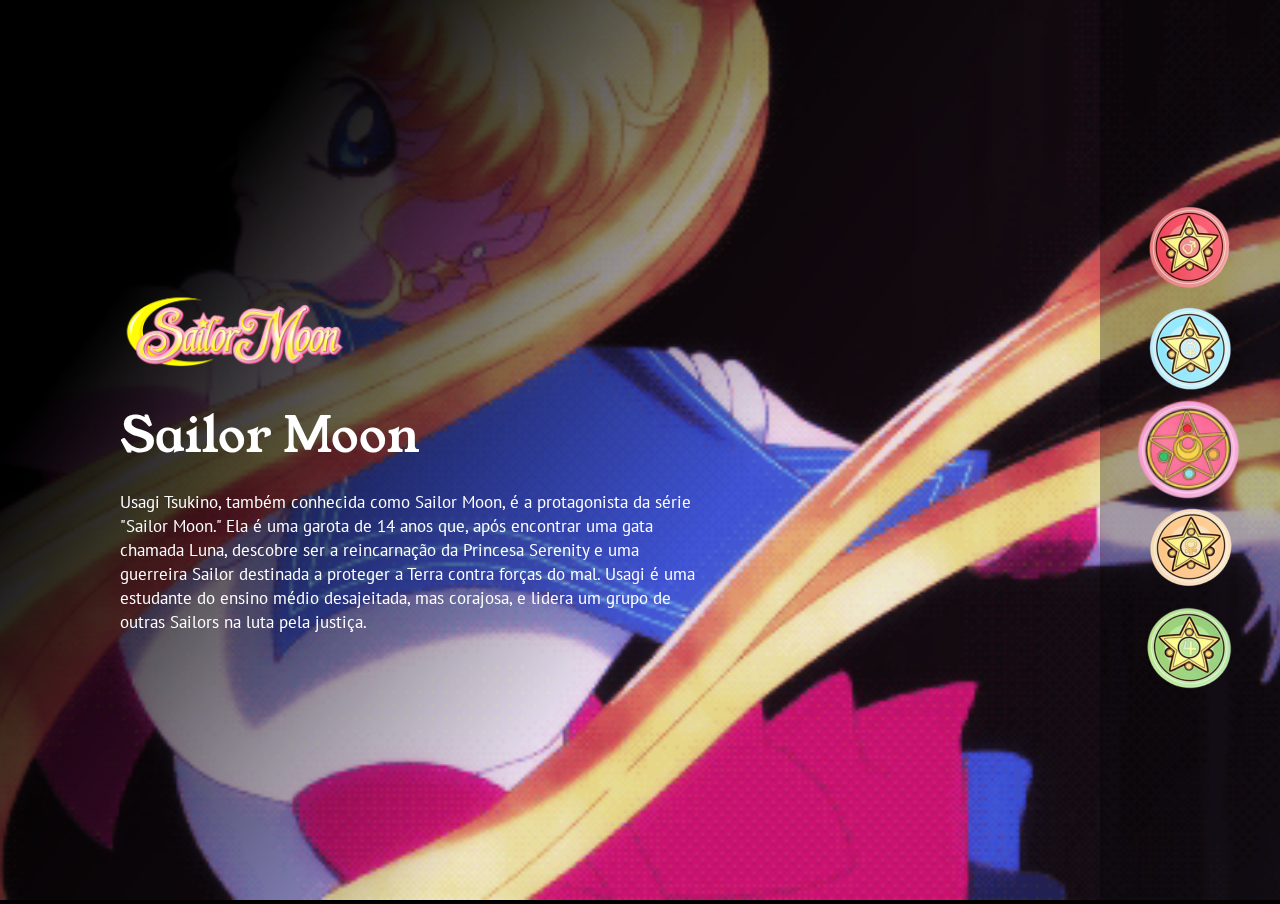
<file: index.html>
<!DOCTYPE html>
<html lang="pt-br">
<head>
    <meta charset="UTF-8">
    <meta name="viewport" content="width=device-width, initial-scale=1.0">
    <!-- Font -->
    <link rel="preconnect" href="https://fonts.googleapis.com">
    <link rel="preconnect" href="https://fonts.gstatic.com" crossorigin>
    <link href="https://fonts.googleapis.com/css2?family=Rubik&family=Secular+One&display=swap" rel="stylesheet">
    <link rel="preconnect" href="https://fonts.googleapis.com">
    <link rel="preconnect" href="https://fonts.gstatic.com" crossorigin>
    <link href="https://fonts.googleapis.com/css2?family=PT+Sans&family=Young+Serif&display=swap" rel="stylesheet">
    
    <!--CSS-->
    <link rel="stylesheet" href="./src/css/reset.css">
    <link rel="stylesheet" href="./src/css/styles.css">
    <link rel="stylesheet" href="./src/css/responsive.css">
    <title>Sailor Moon</title>
</head>
<body>
    <!-- Local principal-->
    <main class="personagens">
        <div class="personagem">
            <img class="image" src="./src/images/sailormars.gif" alt="Imagem da personagem Sailor Mars">
            <div  class="conteudo">
                <i class="logo"></i>
                <h2 class="nome-personagem">Sailor Mars</h2>
                <p class="descricao">Rei Hino, também conhecida como Sailor Mars, é uma das guerreiras Sailor na série "Sailor Moon." Ela é uma sacerdotisa de cabelos escuros e habilidosa em feitiçaria e fogo. Rei é uma das aliadas de Usagi Tsukino (Sailor Moon) na luta contra as forças do mal.</p>
            </div>
        </div>

        <div class="personagem">
            <img class="image" src="./src/images/sailormercury.gif" alt="Imagem da personagem Sailor Mercury">
            <div  class="conteudo">
                <i class="logo"></i>
                <h2 class="nome-personagem">Sailor Mercury</h2>
                <p class="descricao">Ami Mizuno, também conhecida como Sailor Mercury, é uma das personagens principais da série Sailor Moon. Ela é retratada como uma estudante calma, paciente, racional e altamente estudiosa. Como Sailor Mercury, ela utiliza seus poderes da água e inteligência para ajudar na luta contra as forças do mal.</p>
            </div>
        </div>


        <div class="personagem selected">
            <img class="image" src="./src/images/sailormoon.gif" alt="Imagem da personagem Sailor Moon">
            <div  class="conteudo">
                <i class="logo"></i>
                <h2 class="nome-personagem">Sailor Moon</h2>
                <p class="descricao"> Usagi Tsukino, também conhecida como Sailor Moon, é a protagonista da série "Sailor Moon." Ela é uma garota de 14 anos que, após encontrar uma gata chamada Luna, descobre ser a reincarnação da Princesa Serenity e uma guerreira Sailor destinada a proteger a Terra contra forças do mal. Usagi é uma estudante do ensino médio desajeitada, mas corajosa, e lidera um grupo de outras Sailors na luta pela justiça.</p>
            </div>
        </div>


        <div class="personagem">
            <img class="image" src="./src/images/sailorvenus.gif" alt="Imagem da personagem Sailor Venus">
            <div  class="conteudo">
                <i class="logo"></i>
                <h2 class="nome-personagem">Sailor Venus</h2>
                <p class="descricao">Minako Aino,também conhecida como Sailor Venus, é uma das protagonistas da série Sailor Moon. Ela é a Guardiã do Amor e da Beleza, sendo reconhecida por sua determinação e poderes ligados ao planeta Vênus. Minako é uma das Sailor Senshi originais e desempenha um papel fundamental na luta contra as forças do mal, usando seu lema "Em nome do amor, vou puni-los!" como Sailor Venus.</p>
            </div>
        </div>

        <div class="personagem">
            <img class="image" src="./src/images/sailorjupiter.gif" alt="Imagem da personagem Sailor Jupiter">
            <div  class="conteudo">
                <i class="logo"></i>
                <h2 class="nome-personagem">Sailor Jupiter</h2>
                <p class="descricao">Sailor Jupiter, também conhecida como Makoto Kino, é uma das Sailor Senshi da série Sailor Moon. Ela é a Guardiã do Trovão e da Coragem, possuindo poderes relacionados ao trovão, luz, céu e árvore. Makoto é uma forte aluna que se transforma em uma das heroínas do grupo, destacando-se por sua força física e habilidades de combate.</p>
            </div>
        </div>

    </main>
    <!-- Botões do lado do main-->
    <ul class="botoes">
        <li>
            <button class="botao">
                <img src="./src/images/logotransparent/sailormarslogo.png" alt="Sailor Mars broche">
            </button>
        </li>
        <li>
            <button class="botao">
                <img src="./src/images/logotransparent/sailormercurylogo.png" alt="Sailor Mercury broche">
            </button>        
        </li>

        <li>
            <button class="botao selected">
                <img src="./src/images/logotransparent/sailormoonlogo.png" alt="Sailor Moon broche">
            </button>        
        </li>

        <li>
            <button class="botao">
                <img src="./src/images/logotransparent/sailorvenuslogo.png" alt="Sailor Venus broche">
            </button>        
        </li>

        <li>
            <button class="botao">
                <img src="./src/images/logotransparent/sailorjupiterlogo.png" alt="Sailor Jupiter broche">
            </button>        
        </li>
    </ul>

<script src="./src/js/index.js"></script> <!-- quer ser carregado por ultimo -->
</body>
</html>
</file>
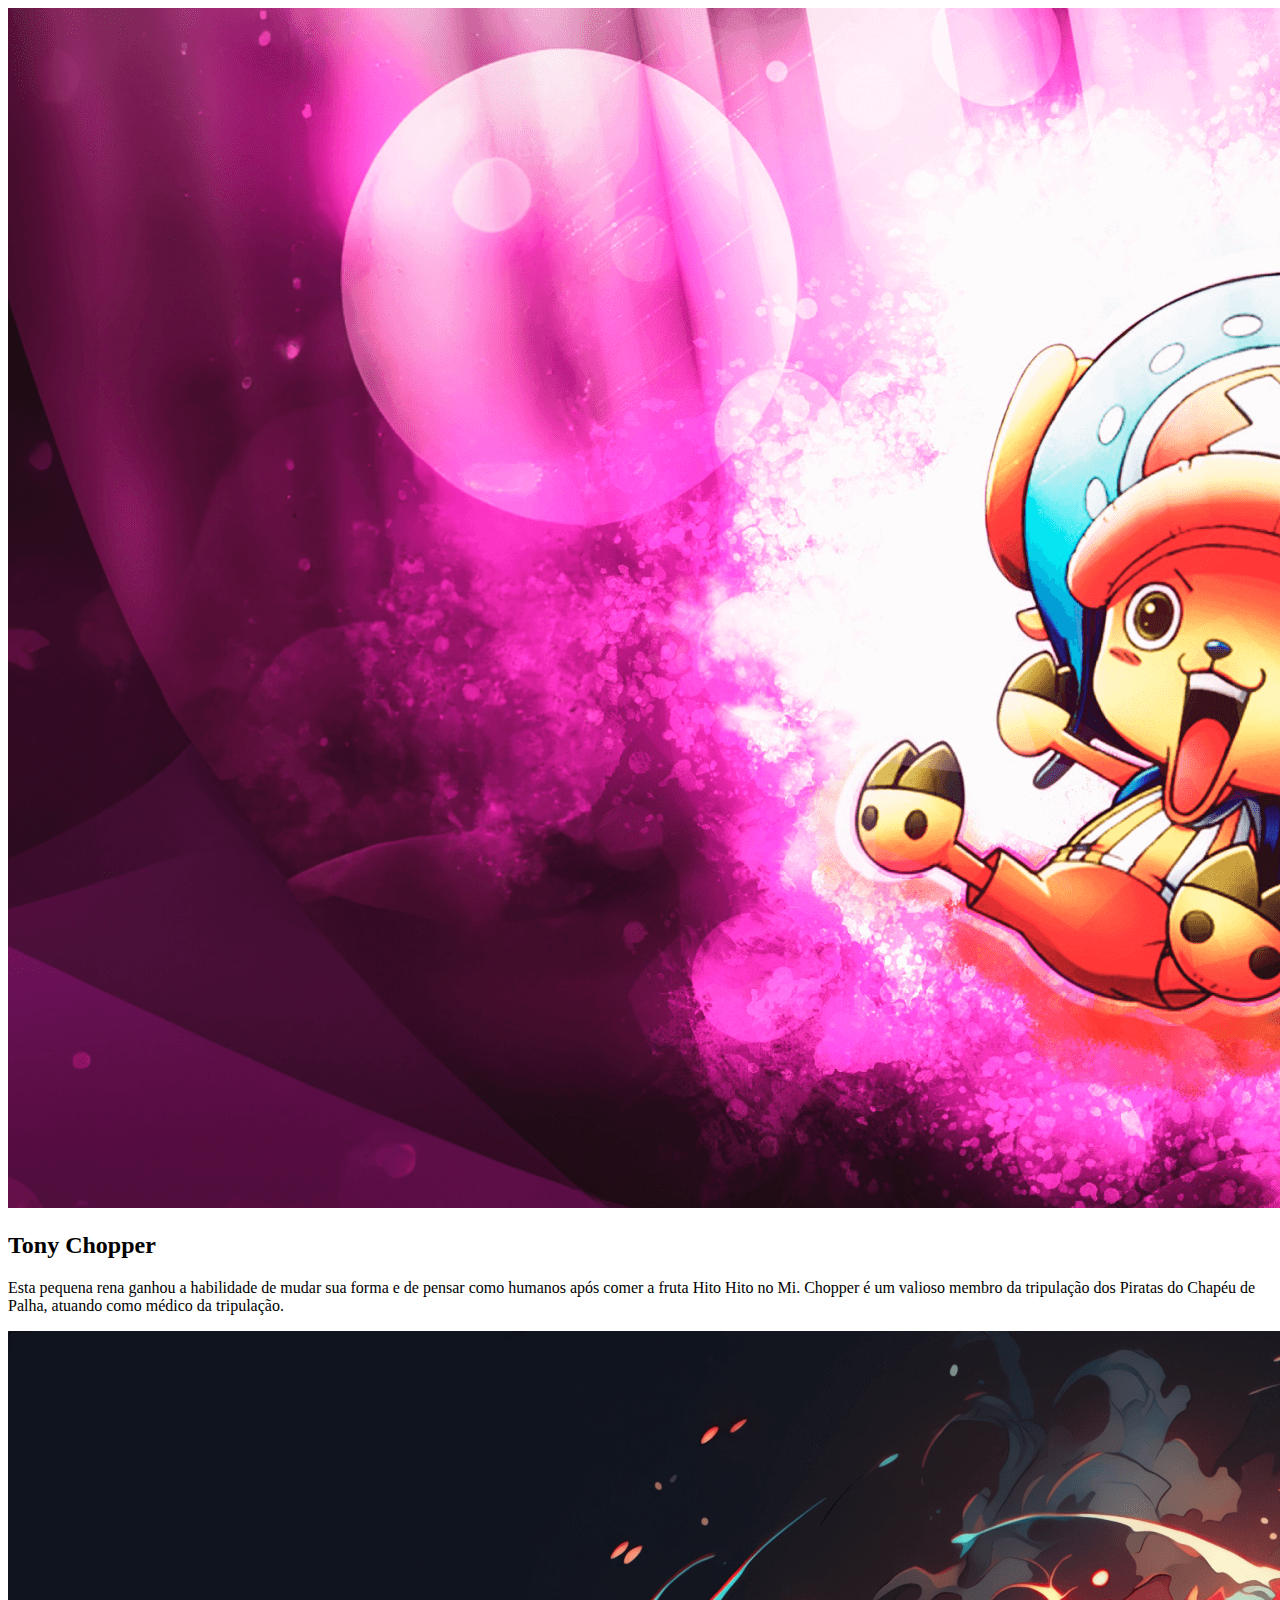
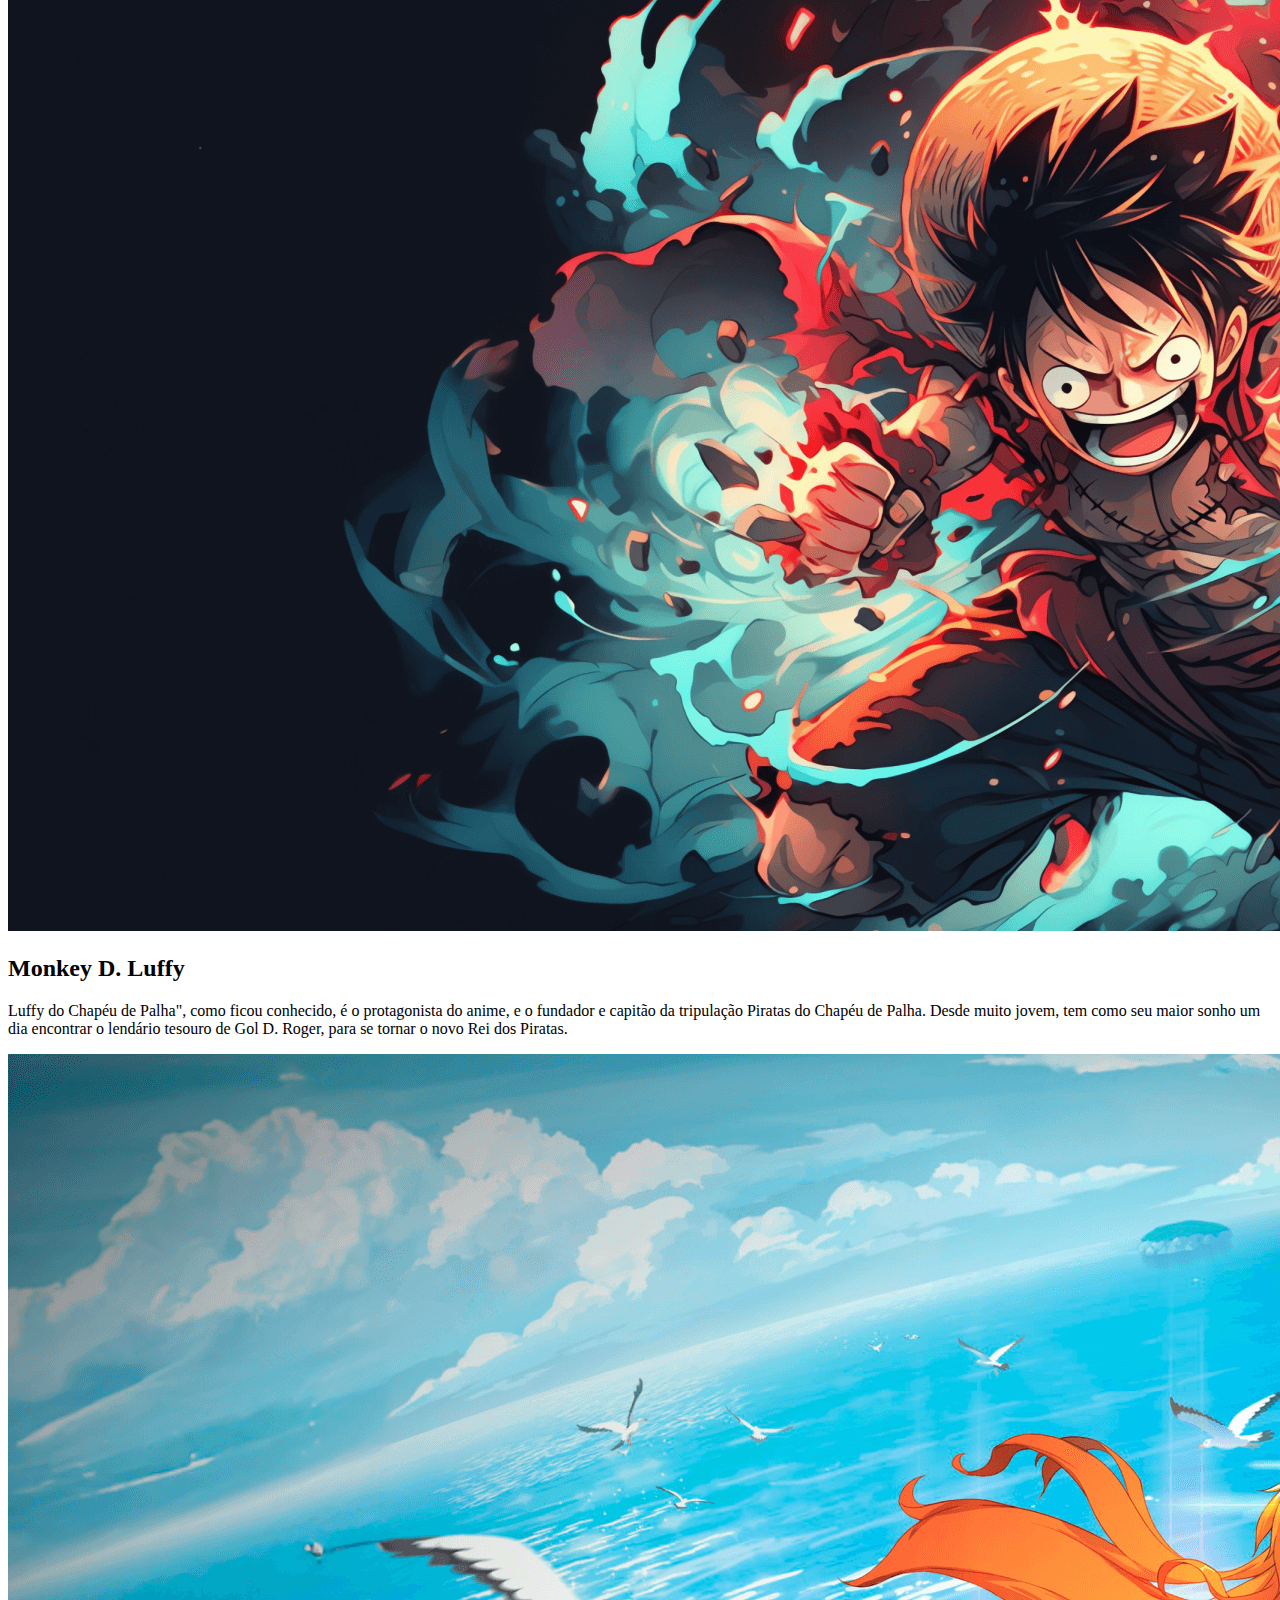
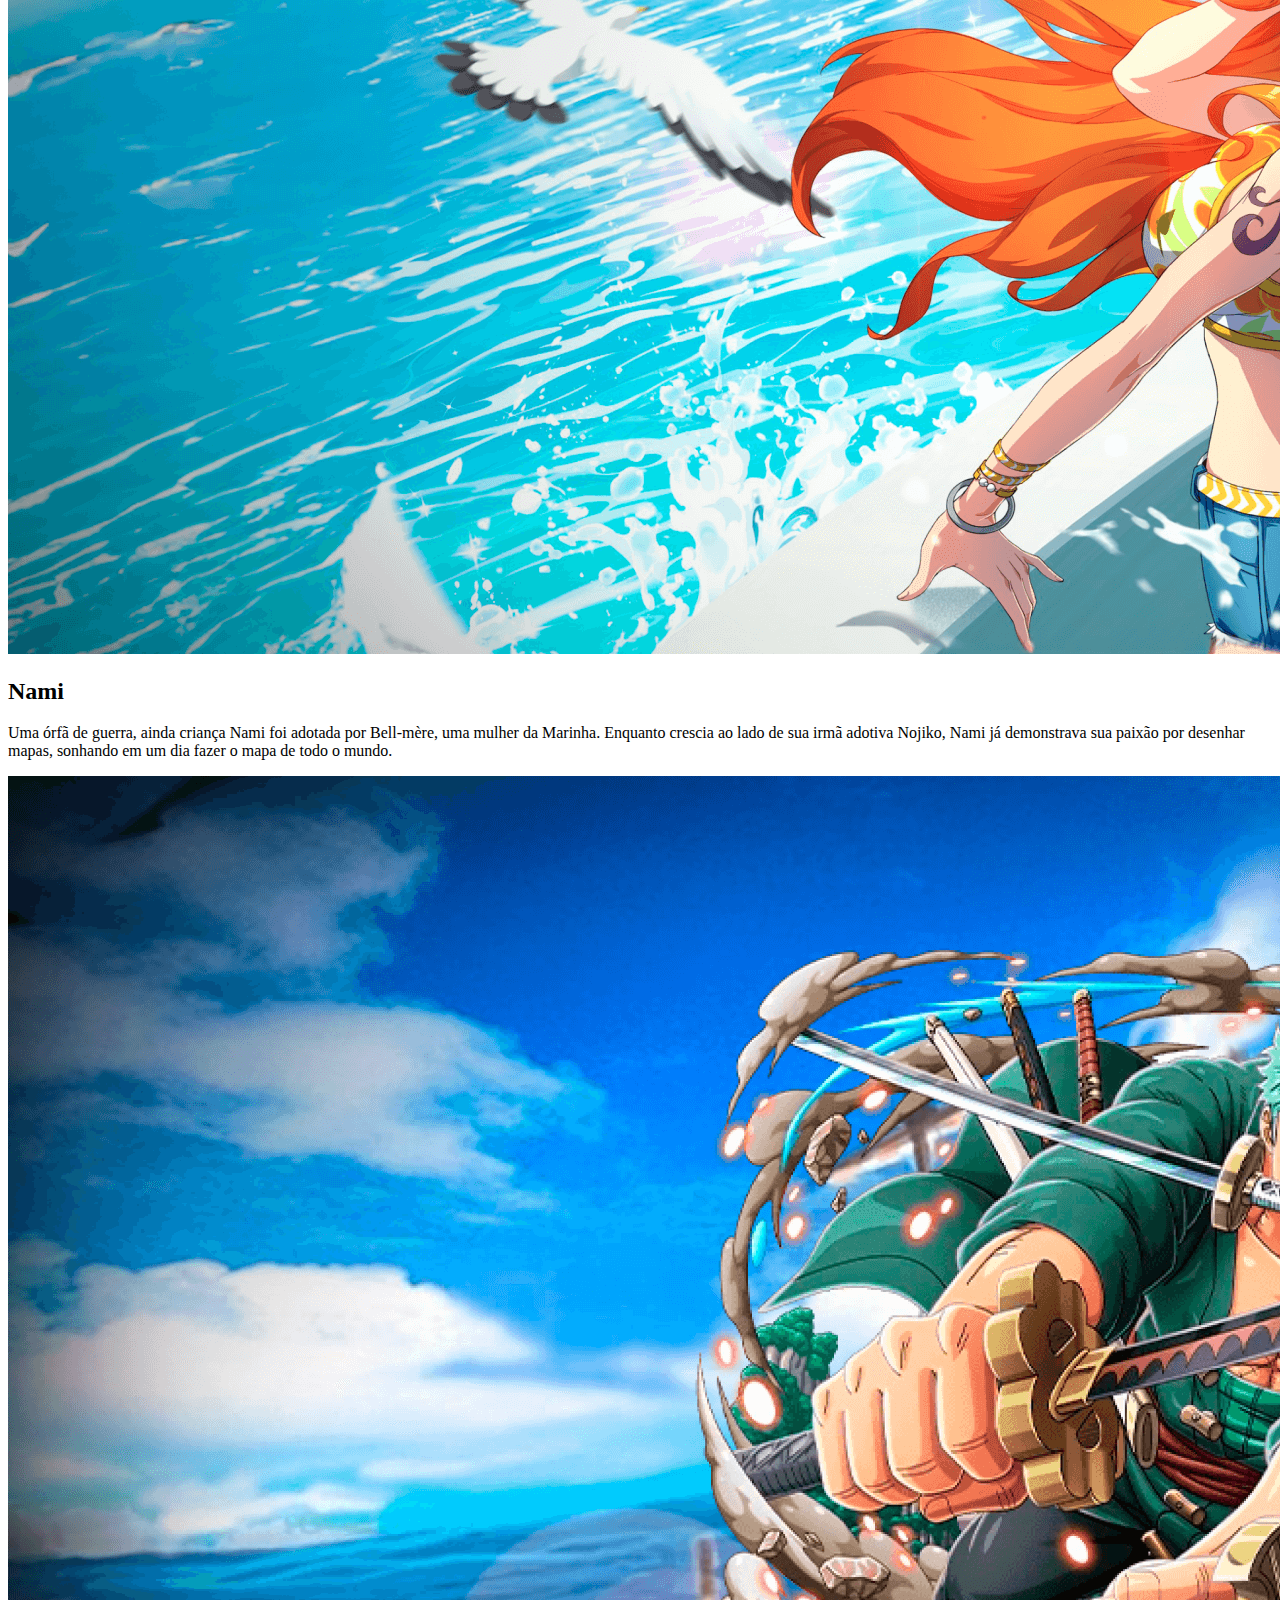
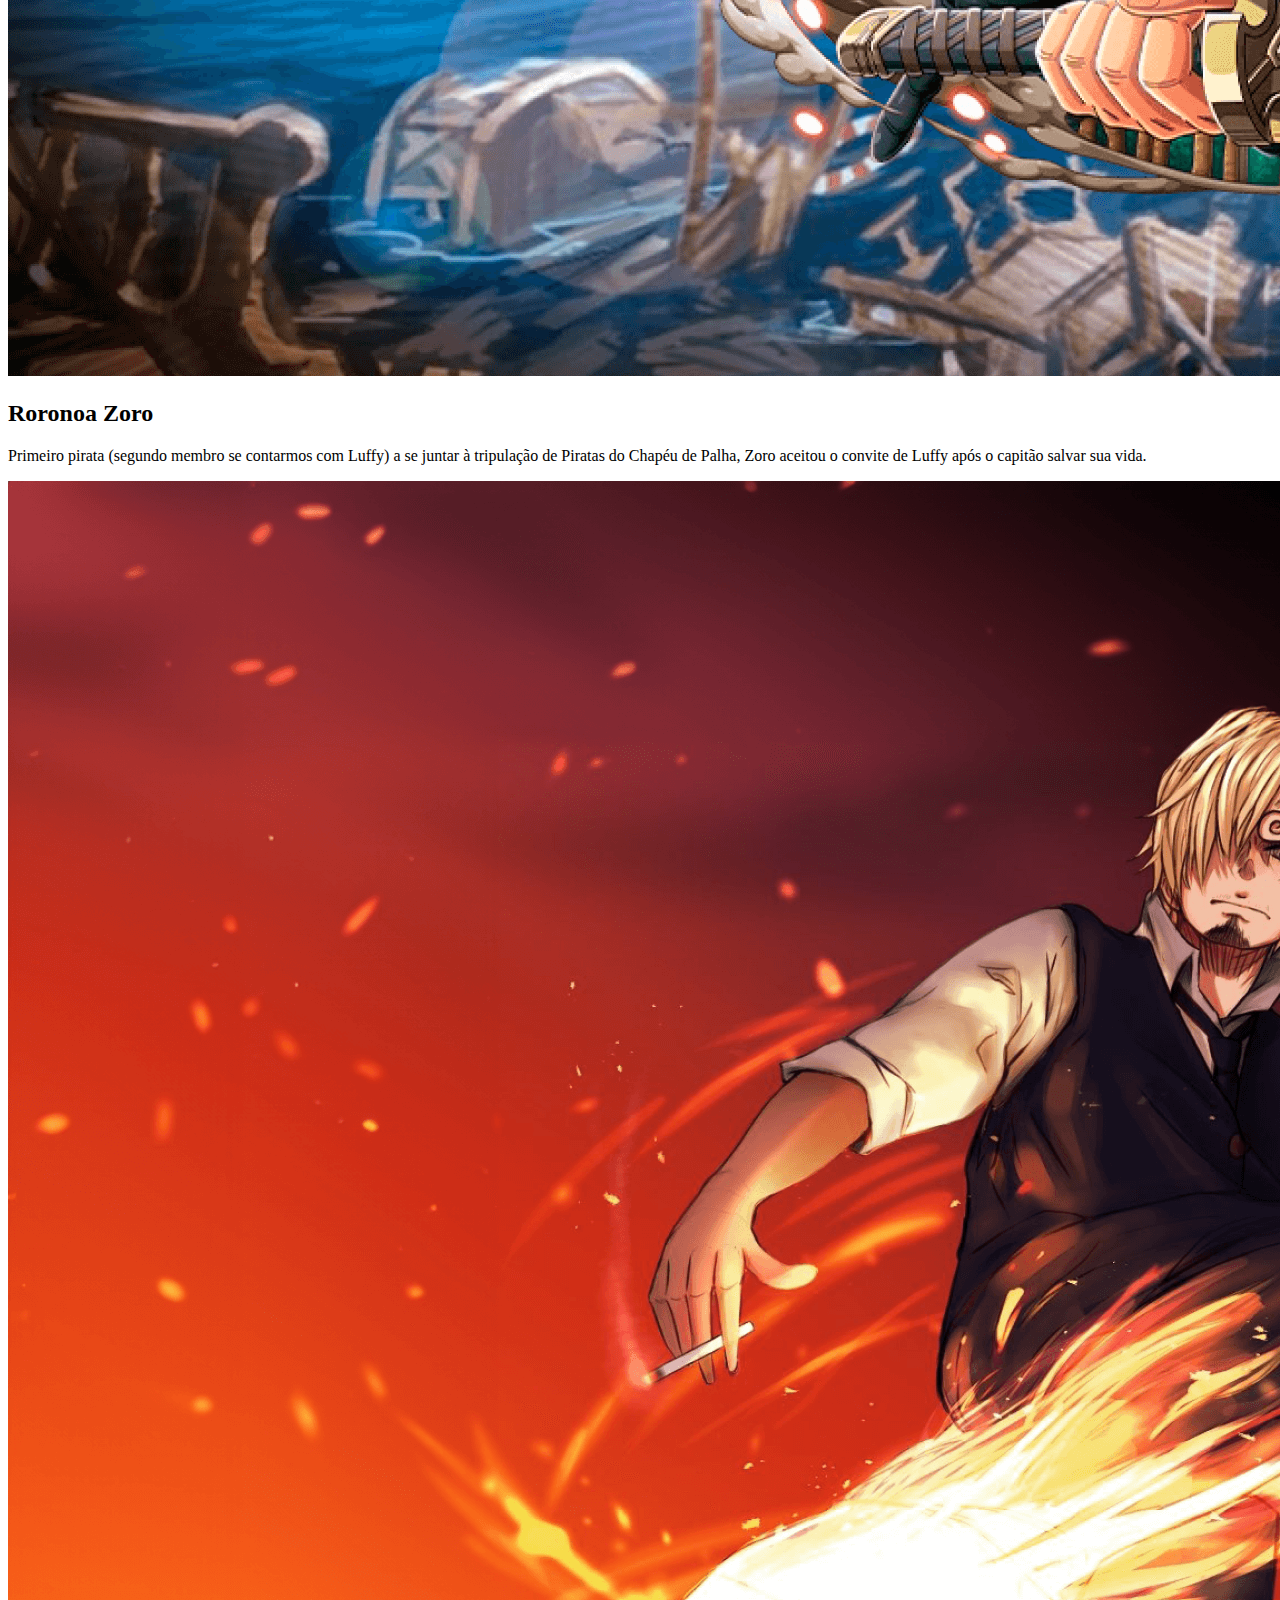
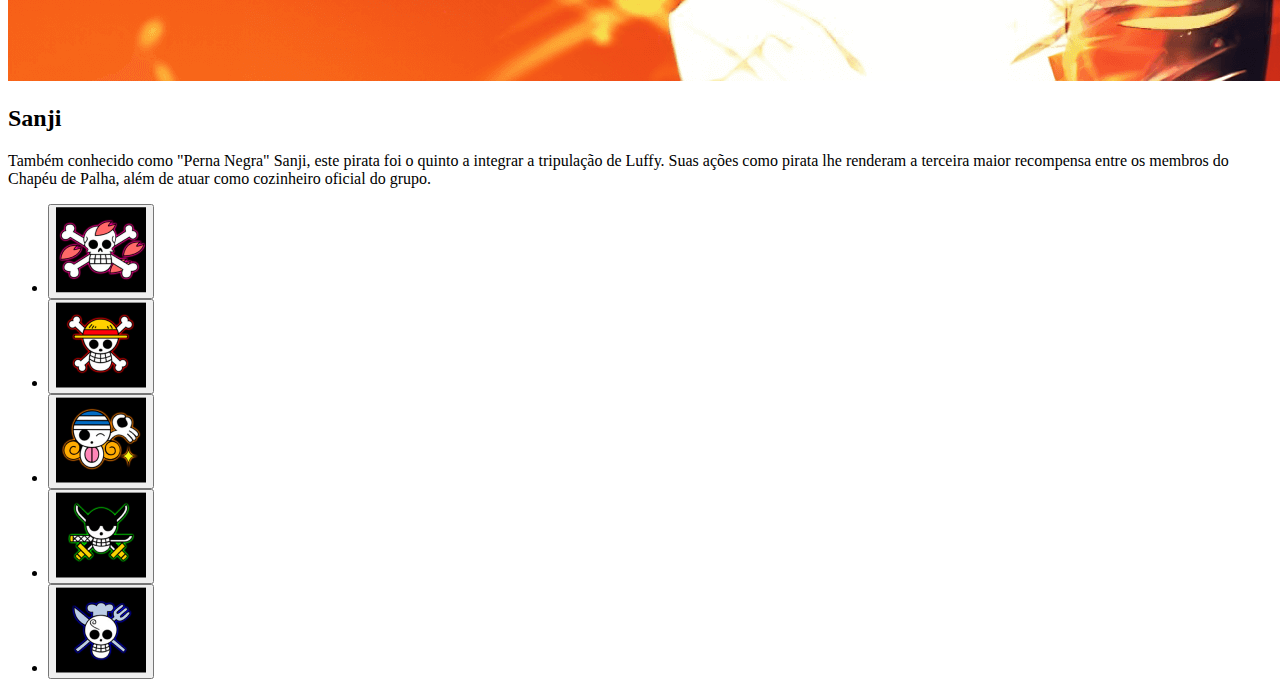
<file: src/js/index.html>
<!DOCTYPE html>
<html lang="pt-br">
<head>
    <meta charset="UTF-8">
    <meta name="viewport" content="width=device-width, initial-scale=1.0">
    <!-- Font -->
    <link rel="preconnect" href="https://fonts.googleapis.com">
    <link rel="preconnect" href="https://fonts.gstatic.com" crossorigin>
    <link href="https://fonts.googleapis.com/css2?family=Rubik&family=Secular+One&display=swap" rel="stylesheet">
    
    <title>One Piece</title>
</head>
<body>
    <!-- Local principal-->
    <main class="personagens">
        <div class="personagens">
            <img src="/src/image/personagem-tony-chopper.png" alt="Imagem do personagem Tony Chopper">
            <div  class="conteudo">
                <i class="logo"></i>
                <h2 class="nome-personagem">Tony Chopper</h2>
                <p class="descricao">Esta pequena rena ganhou a habilidade de mudar sua forma e de pensar como humanos após comer a fruta Hito Hito no Mi. Chopper é um valioso membro da tripulação dos Piratas do Chapéu de Palha, atuando como médico da tripulação.</p>
            </div>
        </div>

        <div class="personagens selected">
            <img src="/src/image/personagem-monkey-d-luffy.png" alt="Imagem do personagem Monkey D. Luffy">
            <div  class="conteudo">
                <i class="logo"></i>
                <h2 class="nome-personagem">Monkey D. Luffy</h2>
                <p class="descricao">Luffy do Chapéu de Palha", como ficou conhecido, é o protagonista do anime, e o fundador e capitão da tripulação Piratas do Chapéu de Palha. Desde muito jovem, tem como seu maior sonho um dia encontrar o lendário tesouro de Gol D. Roger, para se tornar o novo Rei dos Piratas.</p>
            </div>
        </div>

        <div class="personagens">
            <img src="/src/image/personagem-nami.png" alt="Imagem do personagem Nami">
            <div  class="conteudo">
                <i class="logo"></i>
                <h2 class="nome-personagem">Nami</h2>
                <p class="descricao">Uma órfã de guerra, ainda criança Nami foi adotada por Bell-mère, uma mulher da Marinha. Enquanto crescia ao lado de sua irmã adotiva Nojiko, Nami já demonstrava sua paixão por desenhar mapas, sonhando em um dia fazer o mapa de todo o mundo.</p>
            </div>
        </div>

        <div class="personagens">
            <img src="/src/image/personagem-roronoa-zoro.png" alt="Imagem do personagem Roronoa Zoro">
            <div  class="conteudo">
                <i class="logo"></i>
                <h2 class="nome-personagem">Roronoa Zoro</h2>
                <p class="descricao">Primeiro pirata (segundo membro se contarmos com Luffy) a se juntar à tripulação de Piratas do Chapéu de Palha, Zoro aceitou o convite de Luffy após o capitão salvar sua vida.</p>
            </div>
        </div>

        <div class="personagens">
            <img src="/src/image/personagem-sanji.png" alt="Imagem do personagem Sanji">
            <div  class="conteudo">
                <i class="logo"></i>
                <h2 class="nome-personagem">Sanji</h2>
                <p class="descricao">Também conhecido como "Perna Negra" Sanji, este pirata foi o quinto a integrar a tripulação de Luffy. Suas ações como pirata lhe renderam a terceira maior recompensa entre os membros do Chapéu de Palha, além de atuar como cozinheiro oficial do grupo.</p>
            </div>
        </div>

    </main>
    <!-- Botões do lado do main-->
    <ul class="botoes">
        <li>
            <button class="botao">
                <img src="/src/image/tripulacao-chopper.png" alt="Tripulação Chopper">
            </button>
        </li>

        <li>
            <button class="botao selected">
                <img src="/src/image/tripulacao-luffy.png" alt="Tripulação Luffy">
            </button>        
        </li>

        <li>
            <button class="botao">
                <img src="/src/image/tripulacao-nami.png" alt="Tripulação Nami">
            </button>        
        </li>

        <li>
            <button class="botao">
                <img src="/src/image/tripulacao-zoro.png" alt="Tripulação Zoro">
            </button>        
        </li>

        <li>
            <button class="botao">
                <img src="/src/image/tripulacao-sanji.png" alt="Tripulação Sanji">
            </button>        
        </li>
    </ul>
</body>
</html>
</file>
<file: src/css/styles.css>
body {
    background-color: black;
    overflow: hidden; /*oque estiver para fora é escondido*/
}
main::after { /*adicionado um elemento*/
    content: "";
    position: fixed;
    top: 0;
    left: 0;
    min-height: 100vh;
    width: 80vw;
    background: linear-gradient(-233deg, #000 20%, rgba(0, 0, 0, 0) 65%) no-repeat;
}
main .personagem {
    display: none;
    height: 100vh;
} /*esconde os elementos dos personagens */

main .personagem.selected {
    display: block;
}

main .personagem .image {
    width: 100%;
    height: 100%;
    object-fit:cover; /* arruma a imagem  mantem as dimenssões e cobre o elemento*/
}

.conteudo {
    position: absolute; /* posicionar um elemento, o absolute destaca */
    top: 0;
    left: 120px;
    display: flex;
    flex-direction: column;
    justify-content: center; /*alinhar o conteudo*/ /*quando quer centralizar precisa de um espaço para realizar isso*/
    min-height: 100vh;
    max-width: 580px;
    z-index:1; 
}

.conteudo .nome-personagem {
    color: #ffffff;
    font-size: 48px;
    font-family: "Young Serif";
    font-weight: 400;
    margin-bottom: 20px;

}

.conteudo .descricao {
    color:#ffffff;
    font-family: "PT Sans";
    line-height: 24px; /*altura entre as linhas*/
    font-size: 17px;
}

.conteudo .logo {
    background-image: url("/src/images/Sailor-Moon-Logo.png");
    background-size: cover;
    height: 100px;
    width: 230px;
    margin-bottom: 35px;
}

.botoes {
    position: fixed;
    top:0;
    right: 0;
    display: flex;
    flex-direction: column;
    min-height: 100vh;
    width: 180px;
    justify-content: center; /* alinhamento vertical*/
    align-items: center; /* alinhamento horizontal*/
    gap: 10px; /*espaçamentos com o flex*/
    background-color: rgba(0, 0, 0, 0.3); /*cor com opacidade, ultimo é a opacidade*/
}

.botoes .botao {
    border:none;
    background: none;
    cursor: pointer; /*ponteiro, para ter a mãozinha do cursor*/
    border-radius: 50%;
}


.botoes .botao img {
    border-radius: 50%; /*arredonda*/
}

.botoes .botao.selected {
    transform: scale(1.2); /*aumentando o tamanho do elemento*/
}
</file>
<file: src/css/responsive.css>
/* saber adaptar para vários dispositivos diferentes*/
@media (max-width: 769px) {
    main::after {
        background: linear-gradient(0deg, #000 20%, rgba(0, 0, 0, 0.00) 65%) no-repeat;
        width: 100vw;
    }

    main .personagem .image {
        height: 85%;
    }

    .conteudo {
        justify-content: flex-end;
        left: 0;
        top: -20%;
        max-width: 100vw;
        padding: 30px;
    }

    .conteudo .nome-personagem {
        font-size: 36px;
    }

    .conteudo .descricao {
        max-width: 500px;
    }

    .botoes {
        flex-flow: row wrap;
        align-items: flex-end;
        width: 100%;
        top: 77%;
        height: 180px;
        right: 0;
        padding: 30px;
        background-color: rgba(0, 0, 0, 0);
    }

    .botoes::after{
        display: none;
    }

    .botoes .botao img {
        max-width: 60px;
    }
}

@media (max-width: 350px) {
    main .personagem .image {
        height: 85%;
    }

    .conteudo {
        justify-content: flex-end;
        left: 0;
        top: -20%;
        max-width: 100vw;
        padding: 30px;
    }

    .conteudo .nome-personagem {
        font-size: 36px;
    }

    .conteudo .descricao {
        max-width: 500px;
    }

    .botoes {
        flex-flow: row wrap;
        align-items: flex-end;
        width: 100%;
        top: 77%;
        height: 180px;
        right: 0;
        padding: 30px;
        background-color: rgba(0, 0, 0, 0);
    }

    .botoes::after{
        display: none;
    }

    .botoes .botao img {
        max-width: 60px;
        height: 50px;
    }
}
</file>
